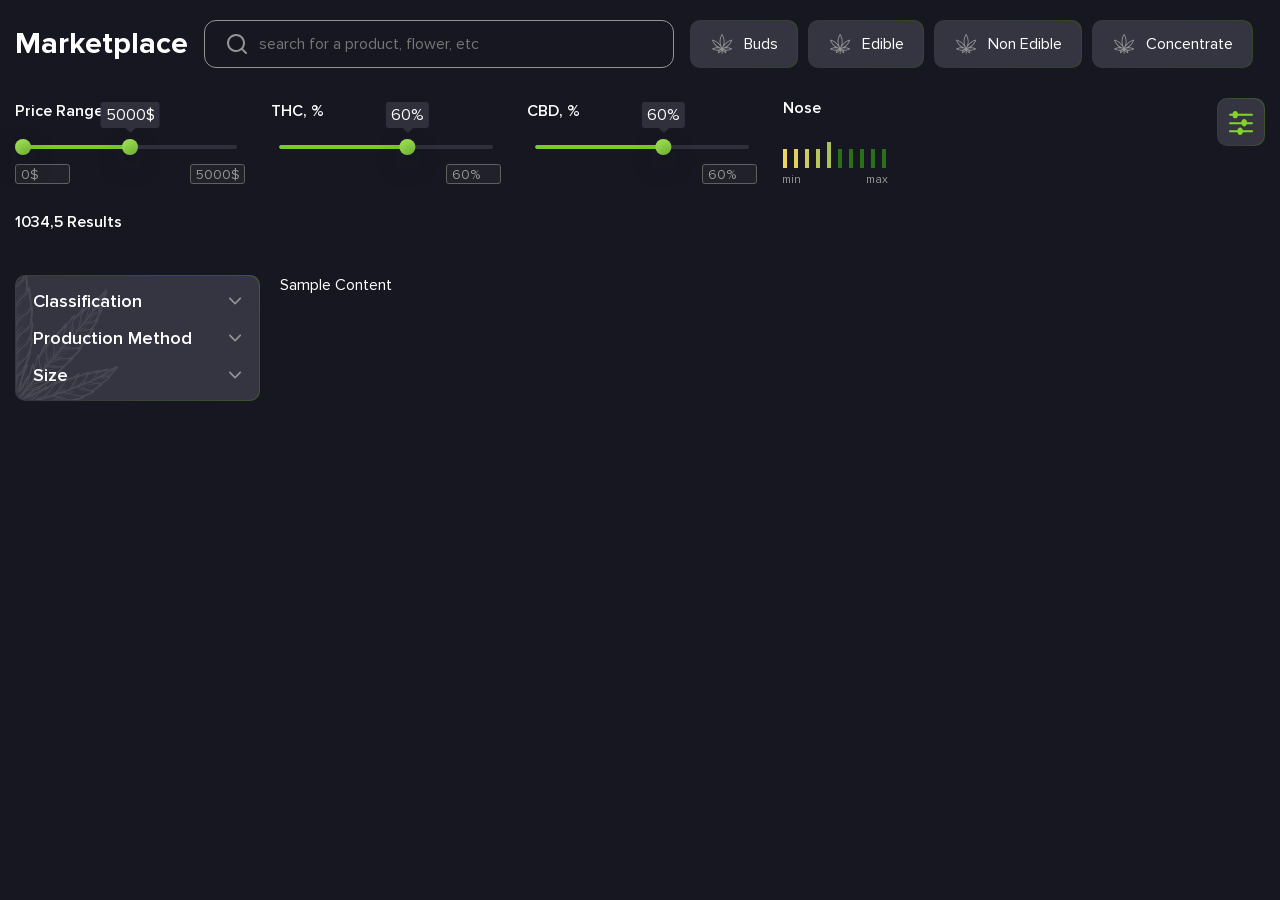
<file: index.html>
<!doctype html>
<html lang="ru-RU">

<head>
	<meta charset="UTF-8">
	<meta http-equiv="X-UA-Compatible" content="IE=edge">
	<meta name="viewport" content="width=device-width, initial-scale=1, maximum-scale=1">

	<meta name="description" content="">
	<meta name="keywords" content="">

	<link rel="stylesheet" href="style.css?v1" media="all">
	<link rel="stylesheet" href="assets/vendor/css/nouislider.min.css?v1" media="all">
	<link rel="stylesheet" href="assets/vendor/css/jquery-ui.css?v1" media="all">
	<link rel="stylesheet" href="assets/vendor/css/jquery-ui.theme.css?v1" media="all">

	<title>MarketPlace</title>
</head>

<body>
	<header>
		<div class="wrapper">
			<div class="header">
				<a href="#" class="header-logo">
					Marketplace
				</a>

				<div class="header-search">
					<form action="">
						<input type="text" placeholder="search for a product, flower, etc" class="header-search__input">
					</form>
				</div>

				<div class="header-filter">
					<label class="header-filter__checkbox">
						<input type="checkbox" name="type">
						<span class="icon icon--grass"></span>
						Buds
					</label>
					<label class="header-filter__checkbox">
						<input type="checkbox" name="type">
						<span class="icon icon--grass"></span>
						Edible
					</label>
					<label class="header-filter__checkbox">
						<input type="checkbox" name="type">
						<span class="icon icon--grass"></span>
						Non Edible
					</label>
					<label class="header-filter__checkbox">
						<input type="checkbox" name="type">
						<span class="icon icon--grass"></span>
						Concentrate
					</label>
				</div>
			</div>
		</div>
	</header>
	<main class="main">

<div class="wrapper">
    <div class="horizontal-filter">
        <div class="horizontal-filter__left">
            <div class="range-block">
                <div class="range-block__title">Price Range</div>
                <div class="range-block-line js-noui" id="js-price-range"></div>
                <div class="range-block__inputs">
                    <div class="range-block__inputs-from">
                        <input type="text" id="js-price-range-from">
                    </div>
                    <div class="range-block__inputs-to">
                        <input type="text" id="js-price-range-to">
                    </div>
                </div>
            </div>

            <div class="range-block">
                <div class="range-block__title">ТНС, %</div>
                <div class="range-block-line js-noui" id="js-thc-range"></div>
                <div class="range-block__inputs">
                    <div class="range-block__inputs-from"></div>
                    <div class="range-block__inputs-to">
                        <input type="text" id="js-thc-range-to">
                    </div>
                </div>
            </div>

            <div class="range-block">
                <div class="range-block__title">CBD, %</div>
                <div class="range-block-line js-noui" id="js-cbd-range"></div>
                <div class="range-block__inputs">
                    <div class="range-block__inputs-from"></div>
                    <div class="range-block__inputs-to">
                        <input type="text" id="js-cbd-range-to">
                    </div>
                </div>
            </div>

            <div class="nose-block">
                <div class="nose-block__title">Nose</div>
                <div class="nose-block__radio-group">
                    <label for="nose-1" data-radio-id="nose-1" class="js-nose-radio"></label>
                    <label for="nose-2" data-radio-id="nose-2" class="js-nose-radio"></label>
                    <label for="nose-3" data-radio-id="nose-3" class="js-nose-radio"></label>
                    <label for="nose-4" data-radio-id="nose-4" class="js-nose-radio"></label>
                    <label for="nose-5" data-radio-id="nose-5" class="js-nose-radio"></label>
                    <label for="nose-6" data-radio-id="nose-6" class="js-nose-radio"></label>
                    <label for="nose-7" data-radio-id="nose-7" class="js-nose-radio"></label>
                    <label for="nose-8" data-radio-id="nose-8" class="js-nose-radio"></label>
                    <label for="nose-9" data-radio-id="nose-9" class="js-nose-radio"></label>
                    <label for="nose-10" data-radio-id="nose-10" class="js-nose-radio"></label>
                    <div class="nose-block__radio-group-input">
                        <input type="radio" name="nose" value="1" id="nose-1" class="js-nose-radio-input">
                        <input type="radio" name="nose" value="2" id="nose-2" class="js-nose-radio-input">
                        <input type="radio" name="nose" value="3" id="nose-3" class="js-nose-radio-input">
                        <input type="radio" name="nose" value="4" id="nose-4" class="js-nose-radio-input">
                        <input type="radio" name="nose" value="5" id="nose-5" class="js-nose-radio-input" checked>
                        <input type="radio" name="nose" value="6" id="nose-6" class="js-nose-radio-input">
                        <input type="radio" name="nose" value="7" id="nose-7" class="js-nose-radio-input">
                        <input type="radio" name="nose" value="8" id="nose-8" class="js-nose-radio-input">
                        <input type="radio" name="nose" value="9" id="nose-9" class="js-nose-radio-input">
                        <input type="radio" name="nose" value="10" id="nose-10" class="js-nose-radio-input">
                    </div>
                </div>
                <div class="nose-block__tooltip">
                    <div class="nose-block__tooltip-min">min</div>
                    <div class="nose-block__tooltip-max">max</div>
                </div>
            </div>
        </div>
        <div class="horizontal-filter__right">
            <button class="js-filter-btn filter-btn"></button>
            <div class="js-filter-dropdown filter-dropdown">
                <div class="filter-dropdown__title">Sort by:</div>
                <div class="filter-dropdown__list">
                    <a href="#" class="filter-dropdown__list-item">
                        <span class="icon icon--date-new"></span>
                        Date (New first)
                    </a>

                    <a href="#" class="filter-dropdown__list-item">
                        <span class="icon icon--date-new"></span>
                        Date (Old first)
                    </a>

                    <a href="#" class="filter-dropdown__list-item">
                        <span class="icon icon--price-high"></span>
                        Price (High first)
                    </a>

                    <a href="#" class="filter-dropdown__list-item">
                        <span class="icon icon--price-low"></span>
                        Price (Low first)
                    </a>

                    <a href="#" class="filter-dropdown__list-item">
                        <span class="icon icon--thc-high"></span>
                        Total THC (High first)
                    </a>

                    <a href="#" class="filter-dropdown__list-item">
                        <span class="icon icon--thc-low"></span>
                        Total THC (Low first)
                    </a>

                    <a href="#" class="filter-dropdown__list-item">
                        <span class="icon icon--cbd-high"></span>
                        CBD (High first)
                    </a>

                    <a href="#" class="filter-dropdown__list-item">
                        <span class="icon icon--cbd-low"></span>
                        Total CBD (Low first)
                    </a>
                </div>
            </div>
        </div>
    </div>

    <div class="results">
        <div class="results__count">
            1034,5 Results
        </div>
        <div class="results__filter js-results-filter"></div>
    </div>

    <div class="content">
        <div class="sidebar-filter">
            <div class="sidebar-filter-block js-sidebar-filter-block">
                <div class="sidebar-filter-block__title js-sidebar-filter-block-btn">
                    Classification
                </div>
                <div class="sidebar-filter-block__list js-sidebar-filter-block-list">
                    <label class="js-sidebar-filter-checkbox">
                        <input type="checkbox" name="classifications" value="100% Indica"> 100% Indica
                    </label>
                    <label class="js-sidebar-filter-checkbox">
                        <input type="checkbox" name="classifications" value="100% Sativa"> 100% Sativa
                    </label>
                    <label class="js-sidebar-filter-checkbox">
                        <input type="checkbox" name="classifications" value=">50% Indica"> >50% Indica
                    </label>
                    <label class="js-sidebar-filter-checkbox">
                        <input type="checkbox" name="classifications" value=">50% Sativa"> >50% Sativa
                    </label>
                </div>
            </div>
            <div class="sidebar-filter-block js-sidebar-filter-block">
                <div class="sidebar-filter-block__title js-sidebar-filter-block-btn">
                    Production Method
                </div>
                <div class="sidebar-filter-block__list js-sidebar-filter-block-list">
                    <label class="js-sidebar-filter-checkbox">
                        <input type="checkbox" name="Production-Method" value="Indoor"> Indoor
                    </label>
                    <label class="js-sidebar-filter-checkbox">
                        <input type="checkbox" name="Production-Method" value="Outdoor"> Outdoor
                    </label>
                    <label class="js-sidebar-filter-checkbox">
                        <input type="checkbox" name="Production-Method" value="Greenhouse"> Greenhouse
                    </label>
                    <label class="js-sidebar-filter-checkbox">
                        <input type="checkbox" name="Production-Method" value="Light Deprivation"> Light Deprivation
                    </label>
                    <label class="js-sidebar-filter-checkbox">
                        <input type="checkbox" name="Production-Method" value="Mixed Light"> Mixed Light
                    </label>
                    <label class="js-sidebar-filter-checkbox">
                        <input type="checkbox" name="Production-Method" value="Other"> Other
                    </label>
                </div>
            </div>
            <div class="sidebar-filter-block js-sidebar-filter-block">
                <div class="sidebar-filter-block__title js-sidebar-filter-block-btn">
                    Size
                </div>
                <div class="sidebar-filter-block__list js-sidebar-filter-block-list">
                    <label class="js-sidebar-filter-checkbox">
                        <input type="checkbox" name="Size" value="Flower"> Flower
                    </label>
                    <label class="js-sidebar-filter-checkbox">
                        <input type="checkbox" name="Size" value="Pre-Roll Flower"> Pre-Roll Flower
                    </label>
                    <label class="js-sidebar-filter-checkbox">
                        <input type="checkbox" name="Size" value="Pre-Roll Infused"> Pre-Roll Infused
                    </label>
                    <label class="js-sidebar-filter-checkbox">
                        <input type="checkbox" name="Size" value="Pre-Roll Leaf"> Pre-Roll Leaf
                    </label>
                    <label class="js-sidebar-filter-checkbox">
                        <input type="checkbox" name="Size" value="Shake"> Shake
                    </label>
                    <label class="js-sidebar-filter-checkbox">
                        <input type="checkbox" name="Size" value="Smalls"> Smalls
                    </label>
                    <label class="js-sidebar-filter-checkbox">
                        <input type="checkbox" name="Size" value="Trim"> Trim
                    </label>
                    <label class="js-sidebar-filter-checkbox">
                        <input type="checkbox" name="Size" value="Shake"> Shake
                    </label>
                    <label class="js-sidebar-filter-checkbox">
                        <input type="checkbox" name="Size" value="Keef"> Keef
                    </label>
                    <label class="js-sidebar-filter-checkbox">
                        <input type="checkbox" name="Size" value="Fresh Frozen"> Fresh Frozen
                    </label>
                </div>
            </div>
        </div>

        <div class="content-block">
            Sample Content
        </div>
    </div>
</div>

</main>
<footer></footer>



<script src="assets/vendor/js/jquery.js?v1"></script>
<script src="assets/vendor/js/jquery-ui.js?v1"></script>
<script src="assets/vendor/js/nouislider.min.js?v1"></script>
<script src="assets/vendor/js/wNumb.min.js?v1"></script>
<script src="assets/js/main.js?v1"></script>

</body>

</html>
</file>
<file: style.css>
@keyframes showFade{0%{opacity:0}to{opacity:1}}@keyframes showOverlay{0%{opacity:0}to{opacity:1}}@keyframes showMobileMenu{0%{right:-100%}to{right:0}}@keyframes hideOverlay{0%{opacity:1}to{opacity:0}}@keyframes hideMobileMenu{0%{right:0}to{right:-100%}}@font-face{font-family:"Proxima Nova";src:url(assets/fonts/ProximaNova/ProximaNova-Regular.eot);src:local("Proxima Nova Regular"),local("ProximaNova-Regular"),url(assets/fonts/ProximaNova/ProximaNova-Regular.eot?#iefix)format("embedded-opentype"),url(assets/fonts/ProximaNova/ProximaNova-Regular.woff2)format("woff2"),url(assets/fonts/ProximaNova/ProximaNova-Regular.woff)format("woff"),url(assets/fonts/ProximaNova/ProximaNova-Regular.ttf)format("truetype");font-weight:400;font-style:normal}@font-face{font-family:"Proxima Nova";src:url(assets/fonts/ProximaNova/ProximaNova-Semibold.eot);src:local("Proxima Nova Semibold"),local("ProximaNova-Semibold"),url(assets/fonts/ProximaNova/ProximaNova-Semibold.eot?#iefix)format("embedded-opentype"),url(assets/fonts/ProximaNova/ProximaNova-Semibold.woff2)format("woff2"),url(assets/fonts/ProximaNova/ProximaNova-Semibold.woff)format("woff"),url(assets/fonts/ProximaNova/ProximaNova-Semibold.ttf)format("truetype");font-weight:600;font-style:normal}@font-face{font-family:"Proxima Nova";src:url(assets/fonts/ProximaNova/ProximaNova-Bold.eot);src:local("Proxima Nova Bold"),local("ProximaNova-Bold"),url(assets/fonts/ProximaNova/ProximaNova-Bold.eot?#iefix)format("embedded-opentype"),url(assets/fonts/ProximaNova/ProximaNova-Bold.woff2)format("woff2"),url(assets/fonts/ProximaNova/ProximaNova-Bold.woff)format("woff"),url(assets/fonts/ProximaNova/ProximaNova-Bold.ttf)format("truetype");font-weight:700;font-style:normal}a,article,aside,b,blockquote,button,code,div,footer,form,h1,h2,h3,h4,h5,h6,header,hr,i,iframe,img,input,label,li,main,nav,ol,p,pre,section,span,strong,sup,textarea,ul{margin:0;padding:0;outline:0;font-weight:inherit;font-style:inherit;font-size:inherit;font-family:inherit;color:inherit;line-height:inherit;vertical-align:baseline;box-sizing:border-box}article,aside,footer,header,img,main,nav,section{display:block}body{display:flex;flex-direction:column;min-height:99.9vh;-moz-osx-font-smoothing:grayscale;text-rendering:optimizeLegibility;-webkit-font-smoothing:antialiased;margin:0;font-family:"Proxima Nova",sans-serif;font-weight:400;opacity:0;animation:showFade .3s ease forwards;color:#fff;background:#171722;padding:20px 0}*{box-sizing:border-box}img{max-width:100%}.wrapper{max-width:1490px;padding:0 15px;margin:0 auto}.horizontal-filter{margin-top:30px;display:flex}.horizontal-filter__left{width:calc(100% - 60px);display:flex;align-items:center}.horizontal-filter__right{width:60px;position:relative;display:flex;justify-content:flex-end}.range-block{width:230px;margin-right:26px}.range-block__title{font-size:16px;font-weight:600;margin-bottom:24px}.range-block__inputs{display:flex;justify-content:space-between;margin-top:15px}.range-block__inputs input{border:1px solid #606060;border-radius:3px;background:#212129;width:55px;height:20px;color:#959595;font-size:14px;font-weight:400;padding:0 5px}.range-block .noUi-horizontal{height:4px;transition:all .3s ease}.range-block .noUi-horizontal .noUi-handle{width:16px;height:16px;box-shadow:inset 3px 5px 12px 0 rgba(255,255,255,.2),0 10px 27px 0 rgba(30,29,46,.3);background:linear-gradient(149.7deg,#85d62d 14.424%,#6bab2b 89.985%);border-radius:100%;border:0;right:-8px;top:-6px;cursor:pointer;transition:all .3s ease}.range-block .noUi-horizontal .noUi-handle:after,.range-block .noUi-horizontal .noUi-handle:before{display:none}.range-block .noUi-horizontal .noUi-tooltip{border-radius:3px;background:#30303d;padding:2px 5px;height:26px;display:inline-flex;align-items:center;justify-content:center;line-height:1;color:#fff;font-size:16px;border:0;bottom:calc(120% + 8px)}.range-block .noUi-horizontal .noUi-tooltip:after{content:"";position:absolute;bottom:-5px;left:calc(50% - 6px);background-image:url("data:image/svg+xml,%3Csvg width='12' height='5' viewBox='0 0 12 5' fill='none' xmlns='http://www.w3.org/2000/svg'%3E%3Cpath d='M6.06838 4.80948L0.817261 0L11.3195 6.84265e-07L6.06838 4.80948Z' fill='%2330303D'/%3E%3C/svg%3E%0A");width:12px;height:5px}.range-block .noUi-target{background:#30303d;box-shadow:none;border:0;margin-left:8px;margin-right:8px}.range-block .noUi-connect{border-radius:3px;box-shadow:0 3px 15px 0 rgba(132,213,44,.31);background:#7acb22}.nose-block__title{font-size:16px;font-weight:600;margin-bottom:24px}.nose-block__radio-group{width:108px;display:flex;position:relative;height:26px}.nose-block__radio-group label{position:absolute;top:0;left:0;bottom:0;cursor:pointer}.nose-block__radio-group label:nth-child(1){width:6px;z-index:10}.nose-block__radio-group label:nth-child(2){width:17px;z-index:9}.nose-block__radio-group label:nth-child(3){width:28px;z-index:8}.nose-block__radio-group label:nth-child(4){width:40px;z-index:7}.nose-block__radio-group label:nth-child(5){width:52px;z-index:6}.nose-block__radio-group label:nth-child(6){width:63px;z-index:5}.nose-block__radio-group label:nth-child(7){width:74px;z-index:4}.nose-block__radio-group label:nth-child(8){width:85px;z-index:3}.nose-block__radio-group label:nth-child(9){width:95px;z-index:2}.nose-block__radio-group label:nth-child(10){width:105px;z-index:1}.nose-block__radio-group-input{display:flex;align-items:flex-end;height:26px}.nose-block__radio-group-input input{width:4px;background:#58aa46;height:19px;-webkit-appearance:none;-moz-appearance:none;appearance:none;transition:all .3s ease}.nose-block__radio-group-input input.is-hover,.nose-block__radio-group-input input:checked{height:26px}.nose-block__radio-group-input input:not(:last-child){margin-right:7px}.nose-block__radio-group-input input:nth-child(1){background:#ecd461}.nose-block__radio-group-input input:nth-child(2){background:#ded15d}.nose-block__radio-group-input input:nth-child(3){background:#cdcb5b}.nose-block__radio-group-input input:nth-child(4){background:#bbc658}.nose-block__radio-group-input input:nth-child(5){background:#aac155}.nose-block__radio-group-input input:nth-child(10),.nose-block__radio-group-input input:nth-child(6),.nose-block__radio-group-input input:nth-child(7),.nose-block__radio-group-input input:nth-child(8),.nose-block__radio-group-input input:nth-child(9){background:#287119}.nose-block__tooltip{display:flex;justify-content:space-between;margin-top:4px}.nose-block__tooltip-min{color:#959595;font-size:12px;font-weight:400;margin-left:-1px}.nose-block__tooltip-max{color:#959595;font-size:12px;font-weight:400;padding-right:3px}.filter-btn{background-image:url("data:image/svg+xml,%3Csvg width='26' height='25' viewBox='0 0 26 25' fill='none' xmlns='http://www.w3.org/2000/svg'%3E%3Cpath fill-rule='evenodd' clip-rule='evenodd' d='M10.0189 3.72596H23.8774C24.4297 3.72596 24.8774 4.17368 24.8774 4.72596C24.8774 5.27824 24.4297 5.72596 23.8774 5.72596H9.9797C9.62188 7.25269 8.53341 8.36307 7.24619 8.36307C5.95896 8.36307 4.87049 7.25269 4.51267 5.72596H2.12242C1.57014 5.72596 1.12242 5.27824 1.12242 4.72596C1.12242 4.17368 1.57014 3.72596 2.12242 3.72596H4.47345C4.78418 2.10517 5.90774 0.904663 7.24619 0.904663C8.58463 0.904663 9.70819 2.10517 10.0189 3.72596ZM2.12242 12.2498C1.57014 12.2498 1.12242 12.6975 1.12242 13.2498C1.12242 13.8021 1.57014 14.2498 2.12242 14.2498H13.6464C14.1051 15.5097 15.0893 16.3808 16.2294 16.3808C17.3696 16.3808 18.3538 15.5097 18.8125 14.2498H23.8774C24.4297 14.2498 24.8774 13.8021 24.8774 13.2498C24.8774 12.6975 24.4297 12.2498 23.8774 12.2498H19.0711C18.9175 10.3792 17.7038 8.92243 16.2294 8.92243C14.755 8.92243 13.5414 10.3792 13.3878 12.2498H2.12242ZM0.939087 21.1755C0.939087 20.6232 1.3868 20.1755 1.93909 20.1755H9.39199C9.72692 18.6015 10.8331 17.4463 12.1461 17.4463C13.4591 17.4463 14.5653 18.6015 14.9002 20.1755H24.061C24.6132 20.1755 25.061 20.6232 25.061 21.1755C25.061 21.7278 24.6132 22.1755 24.061 22.1755H14.9002C14.5652 23.7495 13.4591 24.9047 12.1461 24.9047C10.8332 24.9047 9.72699 23.7495 9.39202 22.1755H1.93909C1.3868 22.1755 0.939087 21.7278 0.939087 21.1755Z' fill='%2384D52C'/%3E%3Cpath fill-rule='evenodd' clip-rule='evenodd' d='M10.0189 3.72596H23.8774C24.4297 3.72596 24.8774 4.17368 24.8774 4.72596C24.8774 5.27824 24.4297 5.72596 23.8774 5.72596H9.9797C9.62188 7.25269 8.53341 8.36307 7.24619 8.36307C5.95896 8.36307 4.87049 7.25269 4.51267 5.72596H2.12242C1.57014 5.72596 1.12242 5.27824 1.12242 4.72596C1.12242 4.17368 1.57014 3.72596 2.12242 3.72596H4.47345C4.78418 2.10517 5.90774 0.904663 7.24619 0.904663C8.58463 0.904663 9.70819 2.10517 10.0189 3.72596ZM2.12242 12.2498C1.57014 12.2498 1.12242 12.6975 1.12242 13.2498C1.12242 13.8021 1.57014 14.2498 2.12242 14.2498H13.6464C14.1051 15.5097 15.0893 16.3808 16.2294 16.3808C17.3696 16.3808 18.3538 15.5097 18.8125 14.2498H23.8774C24.4297 14.2498 24.8774 13.8021 24.8774 13.2498C24.8774 12.6975 24.4297 12.2498 23.8774 12.2498H19.0711C18.9175 10.3792 17.7038 8.92243 16.2294 8.92243C14.755 8.92243 13.5414 10.3792 13.3878 12.2498H2.12242ZM0.939087 21.1755C0.939087 20.6232 1.3868 20.1755 1.93909 20.1755H9.39199C9.72692 18.6015 10.8331 17.4463 12.1461 17.4463C13.4591 17.4463 14.5653 18.6015 14.9002 20.1755H24.061C24.6132 20.1755 25.061 20.6232 25.061 21.1755C25.061 21.7278 24.6132 22.1755 24.061 22.1755H14.9002C14.5652 23.7495 13.4591 24.9047 12.1461 24.9047C10.8332 24.9047 9.72699 23.7495 9.39202 22.1755H1.93909C1.3868 22.1755 0.939087 21.7278 0.939087 21.1755Z' fill='url(%23paint0_linear_843_555)' fill-opacity='0.2'/%3E%3Cdefs%3E%3ClinearGradient id='paint0_linear_843_555' x1='25.061' y1='0.904666' x2='1.0677' y2='2.35614' gradientUnits='userSpaceOnUse'%3E%3Cstop stop-color='%236BAB2B'/%3E%3Cstop offset='1' stop-color='%2384D52C' stop-opacity='0'/%3E%3C/linearGradient%3E%3C/defs%3E%3C/svg%3E%0A");background-repeat:no-repeat;background-position:center;background-color:transparent;border:0;width:48px;height:48px;position:relative;cursor:pointer}.filter-btn:before{content:"";position:absolute;top:0;left:0;right:0;bottom:0;z-index:-2;background:#171722;background:linear-gradient(59deg,#353542 0,rgba(132,213,44,.36) 100%);border-radius:10px;transition:all .3s ease}.filter-btn:after{content:"";top:1px;left:1px;right:1px;bottom:1px;z-index:-1;background:#353542;transition:all .3s ease}.filter-btn.is-opened:after,.filter-btn:hover:after,.filter-dropdown{background:#212129}.filter-btn:after,.filter-dropdown{position:absolute;border-radius:10px}.filter-dropdown{top:62px;right:0;padding:20px;white-space:nowrap;box-shadow:0 10px 25px 0 rgba(15,15,23,.63);display:none}.filter-dropdown__title{color:#fff;font-size:18px;font-weight:400;margin-bottom:10px}.filter-dropdown__list{display:flex;flex-direction:column}.filter-dropdown__list-item{display:flex;align-items:center;text-decoration:none;color:#fff;transition:all .3s ease;line-height:1}.filter-dropdown__list-item:not(:last-child){margin-bottom:10px}.filter-dropdown__list-item .icon{margin-right:10px}.filter-dropdown__list-item:hover{opacity:.7}.filter-dropdown.is-opened{display:block}.results{display:flex;margin-top:20px}.results__count{color:#fff;font-size:16px;font-weight:600;padding-right:30px;padding-top:5px;white-space:nowrap}.results__filter{min-height:38px}.content{display:flex;flex-wrap:wrap;margin-top:30px}.content-block{width:calc(100% - 245px);padding-left:20px}.sidebar-filter{width:245px;padding:15px 18px;position:relative}.sidebar-filter:after,.sidebar-filter:before{content:"";position:absolute;border-radius:10px;transition:all .3s ease}.sidebar-filter:before{top:0;left:0;right:0;bottom:0;z-index:-2;background:#171722;background:linear-gradient(59deg,#353542 0,rgba(132,213,44,.36) 100%)}.sidebar-filter:after{top:1px;left:1px;right:1px;bottom:1px;z-index:-1;background-color:#353542;background-image:url(assets/images/leaf.svg);background-repeat:no-repeat;background-position:left}.sidebar-filter-block:not(:last-child){margin-bottom:15px}.sidebar-filter-block__title{color:#fff;font-size:18px;font-weight:600;position:relative;padding-right:40px;cursor:pointer}.sidebar-filter-block__title:after{content:"";background-image:url("data:image/svg+xml,%3Csvg width='13' height='8' viewBox='0 0 13 8' fill='none' xmlns='http://www.w3.org/2000/svg'%3E%3Cpath d='M6.9375 0.500001C7.04807 0.499877 7.15757 0.522104 7.25971 0.565404C7.36185 0.608704 7.45463 0.672225 7.5327 0.752316L12.7002 6.0395C12.854 6.20184 12.9392 6.41953 12.9375 6.64558C12.9357 6.87163 12.8472 7.08792 12.6909 7.24777C12.5347 7.40761 12.3232 7.4982 12.1023 7.49997C11.8813 7.50175 11.6685 7.41458 11.5098 7.25726L6.9375 2.57896L2.36518 7.25726C2.20649 7.41458 1.99369 7.50175 1.77272 7.49997C1.55175 7.49819 1.34032 7.40761 1.18407 7.24776C1.02782 7.08792 0.939264 6.87163 0.937527 6.64558C0.935789 6.41953 1.021 6.20184 1.17478 6.0395L6.3423 0.752316C6.42038 0.672225 6.51315 0.608704 6.61529 0.565404C6.71744 0.522104 6.82693 0.499877 6.9375 0.500001Z' fill='%23959595'/%3E%3C/svg%3E%0A");width:13px;height:8px;position:absolute;top:7px;right:0;transform:rotate(180deg);transition:all .3s ease}.sidebar-filter-block__title.is-opened:after{transform:rotate(0)}.sidebar-filter-block__list{flex-direction:column;display:none;padding-top:16px;padding-bottom:5px}.sidebar-filter-block__list label{color:#959595;font-size:16px;font-weight:400;cursor:pointer;display:flex;width:100%;align-items:center;line-height:1;margin-bottom:14px;position:relative;z-index:2}.sidebar-filter-block__list label input[type=checkbox]{-webkit-appearance:none;-moz-appearance:none;appearance:none;min-width:15px;width:15px;height:15px;border:1px solid rgba(255,255,255,.5);border-radius:2px;margin-right:6px;transition:all .3s ease;position:relative}.sidebar-filter-block__list label input[type=checkbox]:after{content:"";background-image:url("data:image/svg+xml,%3Csvg width='15' height='15' viewBox='0 0 15 15' fill='none' xmlns='http://www.w3.org/2000/svg'%3E%3Cg clip-path='url(%23clip0_2503_727)'%3E%3Cg filter='url(%23filter0_di_2503_727)'%3E%3Crect width='15' height='15' rx='2' fill='%2384D52C'/%3E%3Crect width='15' height='15' rx='2' fill='url(%23paint0_linear_2503_727)' fill-opacity='0.2'/%3E%3C/g%3E%3Cpath d='M6.15477 10.9503C5.99742 10.9502 5.84164 10.919 5.69642 10.8584C5.55119 10.7978 5.41939 10.7091 5.30859 10.5974L3.04447 8.33326C2.93094 8.22269 2.84051 8.09067 2.77843 7.94486C2.71635 7.79905 2.68385 7.64235 2.68283 7.48388C2.6818 7.32541 2.71227 7.16831 2.77246 7.02171C2.83265 6.87511 2.92137 6.74192 3.03346 6.62989C3.14555 6.51786 3.27878 6.42921 3.42541 6.3691C3.57204 6.30898 3.72916 6.2786 3.88763 6.2797C4.0461 6.28081 4.20278 6.31339 4.34856 6.37555C4.49433 6.43771 4.62631 6.52821 4.73683 6.64179L6.15477 8.06062L9.97359 4.24179C10.198 4.01737 10.5024 3.8913 10.8198 3.8913C11.1371 3.8913 11.4415 4.01737 11.6659 4.24179C11.8904 4.46621 12.0164 4.77059 12.0164 5.08797C12.0164 5.40535 11.8904 5.70973 11.6659 5.93415L6.99741 10.5991C6.77398 10.823 6.47102 10.9492 6.15477 10.9503Z' fill='white'/%3E%3C/g%3E%3Cdefs%3E%3Cfilter id='filter0_di_2503_727' x='-27' y='-17' width='69' height='69' filterUnits='userSpaceOnUse' color-interpolation-filters='sRGB'%3E%3CfeFlood flood-opacity='0' result='BackgroundImageFix'/%3E%3CfeColorMatrix in='SourceAlpha' type='matrix' values='0 0 0 0 0 0 0 0 0 0 0 0 0 0 0 0 0 0 127 0' result='hardAlpha'/%3E%3CfeOffset dy='10'/%3E%3CfeGaussianBlur stdDeviation='13.5'/%3E%3CfeComposite in2='hardAlpha' operator='out'/%3E%3CfeColorMatrix type='matrix' values='0 0 0 0 0.116947 0 0 0 0 0.114219 0 0 0 0 0.179167 0 0 0 0.3 0'/%3E%3CfeBlend mode='normal' in2='BackgroundImageFix' result='effect1_dropShadow_2503_727'/%3E%3CfeBlend mode='normal' in='SourceGraphic' in2='effect1_dropShadow_2503_727' result='shape'/%3E%3CfeColorMatrix in='SourceAlpha' type='matrix' values='0 0 0 0 0 0 0 0 0 0 0 0 0 0 0 0 0 0 127 0' result='hardAlpha'/%3E%3CfeOffset dx='3' dy='5'/%3E%3CfeGaussianBlur stdDeviation='6'/%3E%3CfeComposite in2='hardAlpha' operator='arithmetic' k2='-1' k3='1'/%3E%3CfeColorMatrix type='matrix' values='0 0 0 0 1 0 0 0 0 1 0 0 0 0 1 0 0 0 0.36 0'/%3E%3CfeBlend mode='normal' in2='shape' result='effect2_innerShadow_2503_727'/%3E%3C/filter%3E%3ClinearGradient id='paint0_linear_2503_727' x1='15' y1='1.85678e-06' x2='0.0794279' y2='0.898066' gradientUnits='userSpaceOnUse'%3E%3Cstop stop-color='%236BAB2B'/%3E%3Cstop offset='1' stop-color='%2384D52C' stop-opacity='0'/%3E%3C/linearGradient%3E%3CclipPath id='clip0_2503_727'%3E%3Crect width='15' height='15' fill='white'/%3E%3C/clipPath%3E%3C/defs%3E%3C/svg%3E%0A");position:absolute;top:-1px;left:-1px;right:0;bottom:0;width:15px;height:15px;transition:all .3s ease;opacity:0}.sidebar-filter-block__list label input[type=checkbox]:checked:after{opacity:1}.sidebar-filter-block__list label.is-checked{color:#fff;font-weight:600}.result-sidebar-item{border-radius:20px;box-shadow:inset -5px -5px 16px 0 rgba(138,138,138,.09);background:#297019;height:28px;padding:5px 10px;display:inline-flex;align-items:center;margin-right:10px;margin-bottom:10px}.result-sidebar-item__remove{background-image:url("data:image/svg+xml,%3Csvg width='16' height='16' viewBox='0 0 16 16' fill='none' xmlns='http://www.w3.org/2000/svg'%3E%3Cpath d='M8.075 14.7095C11.8443 14.7095 14.9 11.6538 14.9 7.88448C14.9 4.11514 11.8443 1.05948 8.075 1.05948C4.30566 1.05948 1.25 4.11514 1.25 7.88448C1.25 11.6538 4.30566 14.7095 8.075 14.7095Z' fill='%2358AA46' fill-opacity='0.9'/%3E%3Cpath d='M10.25 5.55948L8 7.80948M8 7.80948L5.75 10.0595M8 7.80948L5.75 5.55948M8 7.80948L10.25 10.0595M14.9 7.88448C14.9 11.6538 11.8443 14.7095 8.075 14.7095C4.30566 14.7095 1.25 11.6538 1.25 7.88448C1.25 4.11514 4.30566 1.05948 8.075 1.05948C11.8443 1.05948 14.9 4.11514 14.9 7.88448Z' stroke='white' stroke-linecap='round'/%3E%3C/svg%3E%0A");background-color:transparent;border:0;cursor:pointer;width:16px;height:16px;display:inline-flex;margin-left:4px;transition:all .3s ease}.result-sidebar-item__remove:hover{transform:scale(1.04)}.icon{display:inline-flex;align-items:center;background-repeat:no-repeat;background-position:center;background-size:contain}.icon--grass{background-image:url("data:image/svg+xml,%3Csvg width='24' height='24' viewBox='0 0 24 24' fill='none' xmlns='http://www.w3.org/2000/svg'%3E%3Cpath d='M21.9178 16.6414C21.8299 16.5881 19.7356 15.33 17.1176 15.33C16.848 15.33 16.5805 15.3407 16.3159 15.3569C16.9303 15.0232 17.5492 14.6367 18.1219 14.1892C20.8871 12.0289 22.0492 8.51921 22.0972 8.37099C22.1415 8.2338 22.1122 8.08312 22.0191 7.97278C21.9255 7.86326 21.7839 7.81237 21.6394 7.82988C21.5198 7.84778 18.6845 8.29364 16.0893 10.6539C15.388 11.2919 14.7531 12.0004 14.1952 12.6964C14.4426 11.7307 14.6176 10.6475 14.6176 9.49313C14.6176 5.50022 12.5538 2.31018 12.4659 2.17662C12.3121 1.9421 11.9231 1.9421 11.7693 2.17662C11.6814 2.31018 9.61761 5.50022 9.61761 9.49313C9.61761 10.6475 9.79261 11.7307 10.04 12.6964C9.4821 12.0004 8.84722 11.2919 8.14586 10.6539C5.55063 8.29364 2.71537 7.84782 2.59576 7.82992C2.45377 7.81241 2.31014 7.8633 2.21611 7.97282C2.12295 8.08316 2.09365 8.2338 2.13799 8.37103C2.186 8.51921 3.3481 12.0289 6.1134 14.1892C6.68606 14.6367 7.305 15.0232 7.91933 15.3569C7.65477 15.3407 7.38723 15.33 7.11766 15.33C4.49966 15.33 2.40537 16.5881 2.31748 16.6414C2.19295 16.7176 2.11729 16.8532 2.11768 16.9989C2.11807 17.1451 2.19498 17.2803 2.3199 17.3552C2.40897 17.4085 4.53177 18.6654 7.11762 18.6654C7.69441 18.6654 8.26285 18.5825 8.80289 18.4566C7.91898 19.4983 7.94859 20.7079 7.95136 20.7679C7.95707 20.8962 8.02137 21.0151 8.12594 21.0896C8.19715 21.1404 8.28179 21.1669 8.36765 21.1669C8.40754 21.1669 8.44742 21.1612 8.48648 21.1498C8.54914 21.1311 10.04 20.6763 11.1826 19.3551C11.3874 19.1182 11.5526 18.8835 11.701 18.6531V21.5838C11.701 21.8143 11.8874 22.0007 12.1177 22.0007C12.348 22.0007 12.5344 21.8143 12.5344 21.5838V18.6531C12.6828 18.8836 12.8479 19.1183 13.0528 19.3551C14.1953 20.6763 15.6862 21.1311 15.7489 21.1498C15.7879 21.1612 15.8278 21.1669 15.8677 21.1669C15.9536 21.1669 16.0382 21.1404 16.1094 21.0896C16.214 21.0151 16.2783 20.8962 16.284 20.7679C16.2867 20.7079 16.3167 19.4951 15.4294 18.4527C15.9723 18.5808 16.5425 18.6654 17.1177 18.6654C19.7357 18.6654 21.83 17.4073 21.9179 17.354C22.042 17.2782 22.1177 17.1431 22.1177 16.9977C22.1177 16.8524 22.0419 16.7172 21.9178 16.6414ZM16.65 11.2711C18.2866 9.78217 20.0566 9.10914 21.0254 8.83026C20.5506 9.93851 19.454 12.0907 17.6091 13.532C16.0812 14.7258 14.1464 15.4925 12.9994 15.878C13.6801 14.7502 14.9936 12.778 16.65 11.2711ZM6.6261 13.532C4.78528 12.094 3.68666 9.94016 3.21056 8.83069C4.17939 9.10957 5.94899 9.7826 7.58516 11.2712C9.2396 12.776 10.5539 14.7495 11.2355 15.8777C10.0884 15.4921 8.15398 14.7254 6.6261 13.532ZM7.11762 17.8315C5.61208 17.8315 4.249 17.3466 3.45959 16.9953C4.24122 16.6451 5.59216 16.1638 7.11762 16.1638C8.62843 16.1638 10.1328 16.4745 11.0601 16.7119C10.1588 17.1822 8.63863 17.8315 7.11762 17.8315ZM10.5527 18.8095C10.0001 19.4479 9.34093 19.8555 8.86933 20.09C8.98367 19.6429 9.25019 19.0453 9.86745 18.5819C10.4933 18.1125 11.0003 17.7623 11.386 17.5095C11.2123 17.8938 10.9486 18.3515 10.5527 18.8095ZM12.1908 15.6023C12.1663 15.6438 12.1402 15.6873 12.1176 15.7262C12.095 15.6874 12.0689 15.6438 12.0444 15.6023C11.4542 14.4651 10.4509 12.1482 10.4509 9.49313C10.4509 6.73144 11.541 4.32192 12.1176 3.24012C12.6942 4.32192 13.7843 6.73144 13.7843 9.49313C13.7843 12.1482 12.781 14.4651 12.1908 15.6023ZM13.6826 18.8095C13.2895 18.3551 13.0262 17.8971 12.8521 17.5115C13.2378 17.764 13.7436 18.1137 14.3678 18.5819C14.9883 19.0477 15.2544 19.6454 15.3679 20.0928C14.8975 19.8596 14.2392 19.4528 13.6826 18.8095ZM17.1176 17.8315C15.6165 17.8315 14.089 17.1809 13.1804 16.7098C14.1073 16.4733 15.6072 16.1638 17.1176 16.1638C18.6406 16.1638 19.9968 16.6475 20.7797 16.9981C19.9984 17.3487 18.6455 17.8315 17.1176 17.8315Z' fill='%23959595'/%3E%3C/svg%3E%0A");min-width:24px;width:24px;height:24px}.icon--date-new,.icon--price-high,.icon--price-low{background-image:url("data:image/svg+xml,%3Csvg width='24' height='24' viewBox='0 0 24 24' fill='none' xmlns='http://www.w3.org/2000/svg'%3E%3Cpath d='M5.25 0.5C5.3163 0.5 5.37989 0.526339 5.42678 0.573223C5.47366 0.620108 5.5 0.683696 5.5 0.75V1.5V2H6H18H18.5V1.5V0.75C18.5 0.683696 18.5263 0.620107 18.5732 0.573223C18.6201 0.52634 18.6837 0.5 18.75 0.5C18.8163 0.5 18.8799 0.52634 18.9268 0.573223C18.9737 0.620107 19 0.683696 19 0.75V1.5V2H19.5H21C21.663 2 22.2989 2.26339 22.7678 2.73223C23.2366 3.20107 23.5 3.83696 23.5 4.5V21C23.5 21.663 23.2366 22.2989 22.7678 22.7678C22.2989 23.2366 21.663 23.5 21 23.5H3C2.33696 23.5 1.70107 23.2366 1.23223 22.7678C0.763392 22.2989 0.5 21.663 0.5 21V4.5C0.5 3.83696 0.763392 3.20107 1.23223 2.73223C1.70107 2.26339 2.33696 2 3 2H4.5H5V1.5V0.75C5 0.683696 5.02634 0.620108 5.07322 0.573224C5.12011 0.526339 5.1837 0.5 5.25 0.5ZM3 2.5C2.46957 2.5 1.96086 2.71071 1.58579 3.08579C1.21071 3.46086 1 3.96957 1 4.5V21C1 21.5304 1.21071 22.0391 1.58579 22.4142C1.96086 22.7893 2.46957 23 3 23H21C21.5304 23 22.0391 22.7893 22.4142 22.4142C22.7893 22.0391 23 21.5304 23 21V4.5C23 3.96957 22.7893 3.46086 22.4142 3.08579C22.0391 2.71071 21.5304 2.5 21 2.5H3Z' stroke='%2384D52C'/%3E%3Cpath d='M5.25 0.5C5.3163 0.5 5.37989 0.526339 5.42678 0.573223C5.47366 0.620108 5.5 0.683696 5.5 0.75V1.5V2H6H18H18.5V1.5V0.75C18.5 0.683696 18.5263 0.620107 18.5732 0.573223C18.6201 0.52634 18.6837 0.5 18.75 0.5C18.8163 0.5 18.8799 0.52634 18.9268 0.573223C18.9737 0.620107 19 0.683696 19 0.75V1.5V2H19.5H21C21.663 2 22.2989 2.26339 22.7678 2.73223C23.2366 3.20107 23.5 3.83696 23.5 4.5V21C23.5 21.663 23.2366 22.2989 22.7678 22.7678C22.2989 23.2366 21.663 23.5 21 23.5H3C2.33696 23.5 1.70107 23.2366 1.23223 22.7678C0.763392 22.2989 0.5 21.663 0.5 21V4.5C0.5 3.83696 0.763392 3.20107 1.23223 2.73223C1.70107 2.26339 2.33696 2 3 2H4.5H5V1.5V0.75C5 0.683696 5.02634 0.620108 5.07322 0.573224C5.12011 0.526339 5.1837 0.5 5.25 0.5ZM3 2.5C2.46957 2.5 1.96086 2.71071 1.58579 3.08579C1.21071 3.46086 1 3.96957 1 4.5V21C1 21.5304 1.21071 22.0391 1.58579 22.4142C1.96086 22.7893 2.46957 23 3 23H21C21.5304 23 22.0391 22.7893 22.4142 22.4142C22.7893 22.0391 23 21.5304 23 21V4.5C23 3.96957 22.7893 3.46086 22.4142 3.08579C22.0391 2.71071 21.5304 2.5 21 2.5H3Z' stroke='url(%23paint0_linear_843_687)' stroke-opacity='0.2'/%3E%3Cpath d='M3.75 6C3.75 5.80109 3.82902 5.61032 3.96967 5.46967C4.11032 5.32902 4.30109 5.25 4.5 5.25H19.5C19.6989 5.25 19.8897 5.32902 20.0303 5.46967C20.171 5.61032 20.25 5.80109 20.25 6V7.5C20.25 7.69891 20.171 7.88968 20.0303 8.03033C19.8897 8.17098 19.6989 8.25 19.5 8.25H4.5C4.30109 8.25 4.11032 8.17098 3.96967 8.03033C3.82902 7.88968 3.75 7.69891 3.75 7.5V6ZM16.5 11.25C16.5 11.0511 16.579 10.8603 16.7197 10.7197C16.8603 10.579 17.0511 10.5 17.25 10.5H18.75C18.9489 10.5 19.1397 10.579 19.2803 10.7197C19.421 10.8603 19.5 11.0511 19.5 11.25V12.75C19.5 12.9489 19.421 13.1397 19.2803 13.2803C19.1397 13.421 18.9489 13.5 18.75 13.5H17.25C17.0511 13.5 16.8603 13.421 16.7197 13.2803C16.579 13.1397 16.5 12.9489 16.5 12.75V11.25ZM12 11.25C12 11.0511 12.079 10.8603 12.2197 10.7197C12.3603 10.579 12.5511 10.5 12.75 10.5H14.25C14.4489 10.5 14.6397 10.579 14.7803 10.7197C14.921 10.8603 15 11.0511 15 11.25V12.75C15 12.9489 14.921 13.1397 14.7803 13.2803C14.6397 13.421 14.4489 13.5 14.25 13.5H12.75C12.5511 13.5 12.3603 13.421 12.2197 13.2803C12.079 13.1397 12 12.9489 12 12.75V11.25ZM4.5 15.75C4.5 15.5511 4.57902 15.3603 4.71967 15.2197C4.86032 15.079 5.05109 15 5.25 15H6.75C6.94891 15 7.13968 15.079 7.28033 15.2197C7.42098 15.3603 7.5 15.5511 7.5 15.75V17.25C7.5 17.4489 7.42098 17.6397 7.28033 17.7803C7.13968 17.921 6.94891 18 6.75 18H5.25C5.05109 18 4.86032 17.921 4.71967 17.7803C4.57902 17.6397 4.5 17.4489 4.5 17.25V15.75ZM9 15.75C9 15.5511 9.07902 15.3603 9.21967 15.2197C9.36032 15.079 9.55109 15 9.75 15H11.25C11.4489 15 11.6397 15.079 11.7803 15.2197C11.921 15.3603 12 15.5511 12 15.75V17.25C12 17.4489 11.921 17.6397 11.7803 17.7803C11.6397 17.921 11.4489 18 11.25 18H9.75C9.55109 18 9.36032 17.921 9.21967 17.7803C9.07902 17.6397 9 17.4489 9 17.25V15.75Z' fill='%2384D52C'/%3E%3Cpath d='M3.75 6C3.75 5.80109 3.82902 5.61032 3.96967 5.46967C4.11032 5.32902 4.30109 5.25 4.5 5.25H19.5C19.6989 5.25 19.8897 5.32902 20.0303 5.46967C20.171 5.61032 20.25 5.80109 20.25 6V7.5C20.25 7.69891 20.171 7.88968 20.0303 8.03033C19.8897 8.17098 19.6989 8.25 19.5 8.25H4.5C4.30109 8.25 4.11032 8.17098 3.96967 8.03033C3.82902 7.88968 3.75 7.69891 3.75 7.5V6ZM16.5 11.25C16.5 11.0511 16.579 10.8603 16.7197 10.7197C16.8603 10.579 17.0511 10.5 17.25 10.5H18.75C18.9489 10.5 19.1397 10.579 19.2803 10.7197C19.421 10.8603 19.5 11.0511 19.5 11.25V12.75C19.5 12.9489 19.421 13.1397 19.2803 13.2803C19.1397 13.421 18.9489 13.5 18.75 13.5H17.25C17.0511 13.5 16.8603 13.421 16.7197 13.2803C16.579 13.1397 16.5 12.9489 16.5 12.75V11.25ZM12 11.25C12 11.0511 12.079 10.8603 12.2197 10.7197C12.3603 10.579 12.5511 10.5 12.75 10.5H14.25C14.4489 10.5 14.6397 10.579 14.7803 10.7197C14.921 10.8603 15 11.0511 15 11.25V12.75C15 12.9489 14.921 13.1397 14.7803 13.2803C14.6397 13.421 14.4489 13.5 14.25 13.5H12.75C12.5511 13.5 12.3603 13.421 12.2197 13.2803C12.079 13.1397 12 12.9489 12 12.75V11.25ZM4.5 15.75C4.5 15.5511 4.57902 15.3603 4.71967 15.2197C4.86032 15.079 5.05109 15 5.25 15H6.75C6.94891 15 7.13968 15.079 7.28033 15.2197C7.42098 15.3603 7.5 15.5511 7.5 15.75V17.25C7.5 17.4489 7.42098 17.6397 7.28033 17.7803C7.13968 17.921 6.94891 18 6.75 18H5.25C5.05109 18 4.86032 17.921 4.71967 17.7803C4.57902 17.6397 4.5 17.4489 4.5 17.25V15.75ZM9 15.75C9 15.5511 9.07902 15.3603 9.21967 15.2197C9.36032 15.079 9.55109 15 9.75 15H11.25C11.4489 15 11.6397 15.079 11.7803 15.2197C11.921 15.3603 12 15.5511 12 15.75V17.25C12 17.4489 11.921 17.6397 11.7803 17.7803C11.6397 17.921 11.4489 18 11.25 18H9.75C9.55109 18 9.36032 17.921 9.21967 17.7803C9.07902 17.6397 9 17.4489 9 17.25V15.75Z' fill='url(%23paint1_linear_843_687)' fill-opacity='0.2'/%3E%3Cdefs%3E%3ClinearGradient id='paint0_linear_843_687' x1='24' y1='2.97084e-06' x2='0.127085' y2='1.43691' gradientUnits='userSpaceOnUse'%3E%3Cstop stop-color='%236BAB2B'/%3E%3Cstop offset='1' stop-color='%2384D52C' stop-opacity='0'/%3E%3C/linearGradient%3E%3ClinearGradient id='paint1_linear_843_687' x1='20.25' y1='5.25' x2='3.87725' y2='6.52532' gradientUnits='userSpaceOnUse'%3E%3Cstop stop-color='%236BAB2B'/%3E%3Cstop offset='1' stop-color='%2384D52C' stop-opacity='0'/%3E%3C/linearGradient%3E%3C/defs%3E%3C/svg%3E%0A");min-width:24px;width:24px;height:24px}.icon--price-high,.icon--price-low{background-image:url("data:image/svg+xml,%3Csvg width='24' height='24' viewBox='0 0 24 24' fill='none' xmlns='http://www.w3.org/2000/svg'%3E%3Cpath d='M11 20V7.825L5.4 13.425L4 12L12 4L20 12L18.6 13.425L13 7.825V20H11Z' fill='%2384D52C'/%3E%3Cpath d='M11 20V7.825L5.4 13.425L4 12L12 4L20 12L18.6 13.425L13 7.825V20H11Z' fill='url(%23paint0_linear_1_714)' fill-opacity='0.2'/%3E%3Cdefs%3E%3ClinearGradient id='paint0_linear_1_714' x1='20' y1='4' x2='4.08472' y2='4.95794' gradientUnits='userSpaceOnUse'%3E%3Cstop stop-color='%236BAB2B'/%3E%3Cstop offset='1' stop-color='%2384D52C' stop-opacity='0'/%3E%3C/linearGradient%3E%3C/defs%3E%3C/svg%3E%0A")}.icon--price-low{background-image:url("data:image/svg+xml,%3Csvg width='24' height='24' viewBox='0 0 24 24' fill='none' xmlns='http://www.w3.org/2000/svg'%3E%3Cpath d='M13 4L13 16.175L18.6 10.575L20 12L12 20L4 12L5.4 10.575L11 16.175L11 4L13 4Z' fill='%2384D52C'/%3E%3Cpath d='M13 4L13 16.175L18.6 10.575L20 12L12 20L4 12L5.4 10.575L11 16.175L11 4L13 4Z' fill='url(%23paint0_linear_1_717)' fill-opacity='0.2'/%3E%3Cdefs%3E%3ClinearGradient id='paint0_linear_1_717' x1='4' y1='20' x2='19.9153' y2='19.0421' gradientUnits='userSpaceOnUse'%3E%3Cstop stop-color='%236BAB2B'/%3E%3Cstop offset='1' stop-color='%2384D52C' stop-opacity='0'/%3E%3C/linearGradient%3E%3C/defs%3E%3C/svg%3E%0A")}.icon--cbd-high,.icon--cbd-low,.icon--thc-high,.icon--thc-low{background-image:url("data:image/svg+xml,%3Csvg width='26' height='17' viewBox='0 0 26 17' fill='none' xmlns='http://www.w3.org/2000/svg'%3E%3Cg clip-path='url(%23clip0_2501_706)'%3E%3Cpath d='M4.26689 8.19659H2.00465V2.26071H0V0.132983H6.26034V2.26071H4.26689V8.19659Z' fill='%2384D52C'/%3E%3Cpath d='M4.26689 8.19659H2.00465V2.26071H0V0.132983H6.26034V2.26071H4.26689V8.19659Z' fill='url(%23paint0_linear_2501_706)' fill-opacity='0.2'/%3E%3Cpath d='M14.2647 8.19659H12.0025V5.1138H9.32585V8.19659H7.06362V0.132983H9.32585V2.98607H12.0025V0.132983H14.2647V8.19659Z' fill='%2384D52C'/%3E%3Cpath d='M14.2647 8.19659H12.0025V5.1138H9.32585V8.19659H7.06362V0.132983H9.32585V2.98607H12.0025V0.132983H14.2647V8.19659Z' fill='url(%23paint1_linear_2501_706)' fill-opacity='0.2'/%3E%3Cpath d='M19.1809 8.34166C18.0012 8.34166 17.0194 7.9548 16.2355 7.18108C15.459 6.3993 15.0708 5.39588 15.0708 4.17083C15.0708 2.93771 15.459 1.9343 16.2355 1.16058C17.012 0.38686 17.9938 0 19.1809 0C20.0768 0 20.7973 0.225668 21.3423 0.677004C21.8948 1.12834 22.3054 1.68445 22.5742 2.34534L20.6256 3.32457C20.5285 3.00219 20.3456 2.72817 20.0768 2.5025C19.808 2.26877 19.5094 2.15191 19.1809 2.15191C18.6433 2.15191 18.2065 2.34534 17.8706 2.7322C17.5346 3.11905 17.3666 3.5986 17.3666 4.17083C17.3666 4.74306 17.5346 5.2226 17.8706 5.60946C18.2065 5.99632 18.6433 6.18975 19.1809 6.18975C19.5094 6.18975 19.808 6.07692 20.0768 5.85125C20.3456 5.61752 20.5285 5.33947 20.6256 5.01708L22.5742 5.98423C22.4548 6.28244 22.3054 6.56049 22.1263 6.8184C21.9471 7.06824 21.7231 7.31406 21.4543 7.55585C21.1855 7.79764 20.8533 7.99107 20.4576 8.13614C20.0693 8.27315 19.6438 8.34166 19.1809 8.34166Z' fill='%2384D52C'/%3E%3Cpath d='M19.1809 8.34166C18.0012 8.34166 17.0194 7.9548 16.2355 7.18108C15.459 6.3993 15.0708 5.39588 15.0708 4.17083C15.0708 2.93771 15.459 1.9343 16.2355 1.16058C17.012 0.38686 17.9938 0 19.1809 0C20.0768 0 20.7973 0.225668 21.3423 0.677004C21.8948 1.12834 22.3054 1.68445 22.5742 2.34534L20.6256 3.32457C20.5285 3.00219 20.3456 2.72817 20.0768 2.5025C19.808 2.26877 19.5094 2.15191 19.1809 2.15191C18.6433 2.15191 18.2065 2.34534 17.8706 2.7322C17.5346 3.11905 17.3666 3.5986 17.3666 4.17083C17.3666 4.74306 17.5346 5.2226 17.8706 5.60946C18.2065 5.99632 18.6433 6.18975 19.1809 6.18975C19.5094 6.18975 19.808 6.07692 20.0768 5.85125C20.3456 5.61752 20.5285 5.33947 20.6256 5.01708L22.5742 5.98423C22.4548 6.28244 22.3054 6.56049 22.1263 6.8184C21.9471 7.06824 21.7231 7.31406 21.4543 7.55585C21.1855 7.79764 20.8533 7.99107 20.4576 8.13614C20.0693 8.27315 19.6438 8.34166 19.1809 8.34166Z' fill='url(%23paint2_linear_2501_706)' fill-opacity='0.2'/%3E%3Cg filter='url(%23filter0_di_2501_706)'%3E%3Cpath d='M16.9961 13.866L19.7513 11.3464L21.1971 12.1439L24.5551 8.01584M22.3725 7.92628L24.8764 8.02903M24.7877 10.112L24.3998 7.58908' stroke='%237ACB22' stroke-width='1.06906' shape-rendering='crispEdges'/%3E%3C/g%3E%3C/g%3E%3Cdefs%3E%3Cfilter id='filter0_di_2501_706' x='-8.36462' y='-7.6078' width='58.6806' height='56.8683' filterUnits='userSpaceOnUse' color-interpolation-filters='sRGB'%3E%3CfeFlood flood-opacity='0' result='BackgroundImageFix'/%3E%3CfeColorMatrix in='SourceAlpha' type='matrix' values='0 0 0 0 0 0 0 0 0 0 0 0 0 0 0 0 0 0 127 0' result='hardAlpha'/%3E%3CfeOffset dy='10'/%3E%3CfeGaussianBlur stdDeviation='12.5'/%3E%3CfeComposite in2='hardAlpha' operator='out'/%3E%3CfeColorMatrix type='matrix' values='0 0 0 0 0.0588235 0 0 0 0 0.0588235 0 0 0 0 0.0901961 0 0 0 0.35 0'/%3E%3CfeBlend mode='normal' in2='BackgroundImageFix' result='effect1_dropShadow_2501_706'/%3E%3CfeBlend mode='normal' in='SourceGraphic' in2='effect1_dropShadow_2501_706' result='shape'/%3E%3CfeColorMatrix in='SourceAlpha' type='matrix' values='0 0 0 0 0 0 0 0 0 0 0 0 0 0 0 0 0 0 127 0' result='hardAlpha'/%3E%3CfeOffset dx='5' dy='10'/%3E%3CfeGaussianBlur stdDeviation='7.5'/%3E%3CfeComposite in2='hardAlpha' operator='arithmetic' k2='-1' k3='1'/%3E%3CfeColorMatrix type='matrix' values='0 0 0 0 1 0 0 0 0 1 0 0 0 0 1 0 0 0 0.5 0'/%3E%3CfeBlend mode='normal' in2='shape' result='effect2_innerShadow_2501_706'/%3E%3C/filter%3E%3ClinearGradient id='paint0_linear_2501_706' x1='22.5742' y1='1.03257e-06' x2='0.620651' y2='3.57592' gradientUnits='userSpaceOnUse'%3E%3Cstop stop-color='%236BAB2B'/%3E%3Cstop offset='1' stop-color='%2384D52C' stop-opacity='0'/%3E%3C/linearGradient%3E%3ClinearGradient id='paint1_linear_2501_706' x1='22.5742' y1='1.03257e-06' x2='0.620651' y2='3.57592' gradientUnits='userSpaceOnUse'%3E%3Cstop stop-color='%236BAB2B'/%3E%3Cstop offset='1' stop-color='%2384D52C' stop-opacity='0'/%3E%3C/linearGradient%3E%3ClinearGradient id='paint2_linear_2501_706' x1='22.5742' y1='1.03257e-06' x2='0.620651' y2='3.57592' gradientUnits='userSpaceOnUse'%3E%3Cstop stop-color='%236BAB2B'/%3E%3Cstop offset='1' stop-color='%2384D52C' stop-opacity='0'/%3E%3C/linearGradient%3E%3CclipPath id='clip0_2501_706'%3E%3Crect width='25.7642' height='16.2855' fill='white'/%3E%3C/clipPath%3E%3C/defs%3E%3C/svg%3E%0A");background-position:100% 7px;min-width:24px;width:24px;height:24px}.icon--cbd-high,.icon--cbd-low,.icon--thc-low{background-image:url("data:image/svg+xml,%3Csvg width='28' height='16' viewBox='0 0 28 16' fill='none' xmlns='http://www.w3.org/2000/svg'%3E%3Cg clip-path='url(%23clip0_2501_711)'%3E%3Cpath d='M4.26689 8.19659H2.00465V2.26071H0V0.132983H6.26034V2.26071H4.26689V8.19659Z' fill='%2384D52C'/%3E%3Cpath d='M4.26689 8.19659H2.00465V2.26071H0V0.132983H6.26034V2.26071H4.26689V8.19659Z' fill='url(%23paint0_linear_2501_711)' fill-opacity='0.2'/%3E%3Cpath d='M14.2647 8.19659H12.0025V5.1138H9.32585V8.19659H7.06362V0.132983H9.32585V2.98607H12.0025V0.132983H14.2647V8.19659Z' fill='%2384D52C'/%3E%3Cpath d='M14.2647 8.19659H12.0025V5.1138H9.32585V8.19659H7.06362V0.132983H9.32585V2.98607H12.0025V0.132983H14.2647V8.19659Z' fill='url(%23paint1_linear_2501_711)' fill-opacity='0.2'/%3E%3Cpath d='M19.1809 8.34166C18.0012 8.34166 17.0194 7.9548 16.2355 7.18108C15.459 6.3993 15.0708 5.39588 15.0708 4.17083C15.0708 2.93771 15.459 1.9343 16.2355 1.16058C17.012 0.38686 17.9938 0 19.1809 0C20.0768 0 20.7973 0.225668 21.3423 0.677004C21.8948 1.12834 22.3054 1.68445 22.5742 2.34534L20.6256 3.32457C20.5285 3.00219 20.3456 2.72817 20.0768 2.5025C19.808 2.26877 19.5094 2.15191 19.1809 2.15191C18.6433 2.15191 18.2065 2.34534 17.8706 2.7322C17.5346 3.11905 17.3666 3.5986 17.3666 4.17083C17.3666 4.74306 17.5346 5.2226 17.8706 5.60946C18.2065 5.99632 18.6433 6.18975 19.1809 6.18975C19.5094 6.18975 19.808 6.07692 20.0768 5.85125C20.3456 5.61752 20.5285 5.33947 20.6256 5.01708L22.5742 5.98423C22.4548 6.28244 22.3054 6.56049 22.1263 6.8184C21.9471 7.06824 21.7231 7.31406 21.4543 7.55585C21.1855 7.79764 20.8533 7.99107 20.4576 8.13614C20.0693 8.27315 19.6438 8.34166 19.1809 8.34166Z' fill='%2384D52C'/%3E%3Cpath d='M19.1809 8.34166C18.0012 8.34166 17.0194 7.9548 16.2355 7.18108C15.459 6.3993 15.0708 5.39588 15.0708 4.17083C15.0708 2.93771 15.459 1.9343 16.2355 1.16058C17.012 0.38686 17.9938 0 19.1809 0C20.0768 0 20.7973 0.225668 21.3423 0.677004C21.8948 1.12834 22.3054 1.68445 22.5742 2.34534L20.6256 3.32457C20.5285 3.00219 20.3456 2.72817 20.0768 2.5025C19.808 2.26877 19.5094 2.15191 19.1809 2.15191C18.6433 2.15191 18.2065 2.34534 17.8706 2.7322C17.5346 3.11905 17.3666 3.5986 17.3666 4.17083C17.3666 4.74306 17.5346 5.2226 17.8706 5.60946C18.2065 5.99632 18.6433 6.18975 19.1809 6.18975C19.5094 6.18975 19.808 6.07692 20.0768 5.85125C20.3456 5.61752 20.5285 5.33947 20.6256 5.01708L22.5742 5.98423C22.4548 6.28244 22.3054 6.56049 22.1263 6.8184C21.9471 7.06824 21.7231 7.31406 21.4543 7.55585C21.1855 7.79764 20.8533 7.99107 20.4576 8.13614C20.0693 8.27315 19.6438 8.34166 19.1809 8.34166Z' fill='url(%23paint2_linear_2501_711)' fill-opacity='0.2'/%3E%3Cg filter='url(%23filter0_d_2501_711)'%3E%3Cpath d='M19.8164 7.03601L22.2204 9.60625L21.4154 10.917L25.3761 14.0685M25.505 12.0698L25.3571 14.3627M23.3279 14.2441L25.7951 13.9339' stroke='%23FF6D59' stroke-width='1.06906' shape-rendering='crispEdges'/%3E%3C/g%3E%3C/g%3E%3Cdefs%3E%3Cfilter id='filter0_d_2501_711' x='10.4042' y='-0.317413' width='24.6465' height='26.0791' filterUnits='userSpaceOnUse' color-interpolation-filters='sRGB'%3E%3CfeFlood flood-opacity='0' result='BackgroundImageFix'/%3E%3CfeColorMatrix in='SourceAlpha' type='matrix' values='0 0 0 0 0 0 0 0 0 0 0 0 0 0 0 0 0 0 127 0' result='hardAlpha'/%3E%3CfeOffset dy='2'/%3E%3CfeGaussianBlur stdDeviation='4.5'/%3E%3CfeComposite in2='hardAlpha' operator='out'/%3E%3CfeColorMatrix type='matrix' values='0 0 0 0 0.829167 0 0 0 0 0.148559 0 0 0 0 0.148559 0 0 0 1 0'/%3E%3CfeBlend mode='normal' in2='BackgroundImageFix' result='effect1_dropShadow_2501_711'/%3E%3CfeBlend mode='normal' in='SourceGraphic' in2='effect1_dropShadow_2501_711' result='shape'/%3E%3C/filter%3E%3ClinearGradient id='paint0_linear_2501_711' x1='22.5742' y1='1.03257e-06' x2='0.620651' y2='3.57592' gradientUnits='userSpaceOnUse'%3E%3Cstop stop-color='%236BAB2B'/%3E%3Cstop offset='1' stop-color='%2384D52C' stop-opacity='0'/%3E%3C/linearGradient%3E%3ClinearGradient id='paint1_linear_2501_711' x1='22.5742' y1='1.03257e-06' x2='0.620651' y2='3.57592' gradientUnits='userSpaceOnUse'%3E%3Cstop stop-color='%236BAB2B'/%3E%3Cstop offset='1' stop-color='%2384D52C' stop-opacity='0'/%3E%3C/linearGradient%3E%3ClinearGradient id='paint2_linear_2501_711' x1='22.5742' y1='1.03257e-06' x2='0.620651' y2='3.57592' gradientUnits='userSpaceOnUse'%3E%3Cstop stop-color='%236BAB2B'/%3E%3Cstop offset='1' stop-color='%2384D52C' stop-opacity='0'/%3E%3C/linearGradient%3E%3CclipPath id='clip0_2501_711'%3E%3Crect width='27.4778' height='15.1708' fill='white'/%3E%3C/clipPath%3E%3C/defs%3E%3C/svg%3E%0A")}.icon--cbd-high,.icon--cbd-low{background-image:url("data:image/svg+xml,%3Csvg width='26' height='16' viewBox='0 0 26 16' fill='none' xmlns='http://www.w3.org/2000/svg'%3E%3Cg clip-path='url(%23clip0_2501_717)'%3E%3Cpath d='M3.8548 7.24745C2.74843 7.24745 1.82762 6.91133 1.09237 6.23911C0.364123 5.55988 0 4.68808 0 3.62372C0 2.55236 0.364123 1.68057 1.09237 1.00834C1.82061 0.336113 2.74142 0 3.8548 0C4.69508 0 5.37081 0.196066 5.88198 0.588198C6.40016 0.980331 6.78529 1.46349 7.03737 2.03769L5.20976 2.88847C5.11873 2.60838 4.94717 2.3703 4.69508 2.17423C4.443 1.97117 4.1629 1.86963 3.8548 1.86963C3.35063 1.86963 2.94099 2.03769 2.62589 2.3738C2.31078 2.70991 2.15323 3.12656 2.15323 3.62372C2.15323 4.12089 2.31078 4.53753 2.62589 4.87364C2.94099 5.20976 3.35063 5.37781 3.8548 5.37781C4.1629 5.37781 4.443 5.27978 4.69508 5.08372C4.94717 4.88065 5.11873 4.63907 5.20976 4.35897L7.03737 5.19925C6.92534 5.45834 6.78529 5.69992 6.61723 5.924C6.44918 6.14107 6.2391 6.35464 5.98702 6.56471C5.73493 6.77479 5.42333 6.94284 5.0522 7.06889C4.68808 7.18793 4.28895 7.24745 3.8548 7.24745Z' fill='%2384D52C'/%3E%3Cpath d='M3.8548 7.24745C2.74843 7.24745 1.82762 6.91133 1.09237 6.23911C0.364123 5.55988 0 4.68808 0 3.62372C0 2.55236 0.364123 1.68057 1.09237 1.00834C1.82061 0.336113 2.74142 0 3.8548 0C4.69508 0 5.37081 0.196066 5.88198 0.588198C6.40016 0.980331 6.78529 1.46349 7.03737 2.03769L5.20976 2.88847C5.11873 2.60838 4.94717 2.3703 4.69508 2.17423C4.443 1.97117 4.1629 1.86963 3.8548 1.86963C3.35063 1.86963 2.94099 2.03769 2.62589 2.3738C2.31078 2.70991 2.15323 3.12656 2.15323 3.62372C2.15323 4.12089 2.31078 4.53753 2.62589 4.87364C2.94099 5.20976 3.35063 5.37781 3.8548 5.37781C4.1629 5.37781 4.443 5.27978 4.69508 5.08372C4.94717 4.88065 5.11873 4.63907 5.20976 4.35897L7.03737 5.19925C6.92534 5.45834 6.78529 5.69992 6.61723 5.924C6.44918 6.14107 6.2391 6.35464 5.98702 6.56471C5.73493 6.77479 5.42333 6.94284 5.0522 7.06889C4.68808 7.18793 4.28895 7.24745 3.8548 7.24745Z' fill='url(%23paint0_linear_2501_717)' fill-opacity='0.2'/%3E%3Cpath d='M12.1029 7.1214H7.70189V0.115539H11.9558C12.628 0.115539 13.1427 0.2976 13.4998 0.661724C13.857 1.02585 14.0355 1.43899 14.0355 1.90114C14.0355 2.32829 13.9235 2.68541 13.6994 2.9725C13.4753 3.2526 13.1882 3.43116 12.8381 3.50818C13.2233 3.5642 13.5419 3.75327 13.7939 4.07538C14.046 4.39048 14.1721 4.77211 14.1721 5.22026C14.1721 5.74544 13.9935 6.19359 13.6364 6.56471C13.2793 6.93584 12.7681 7.1214 12.1029 7.1214ZM11.4622 2.69941C11.5742 2.69941 11.6722 2.6609 11.7563 2.58387C11.8403 2.49984 11.8823 2.39831 11.8823 2.27927C11.8823 2.16023 11.8403 2.0657 11.7563 1.99567C11.6722 1.91865 11.5742 1.88013 11.4622 1.88013H9.8236V2.69941H11.4622ZM11.5252 5.35681C11.6792 5.35681 11.7983 5.31829 11.8823 5.24127C11.9733 5.15724 12.0188 5.0487 12.0188 4.91566C12.0188 4.78962 11.9733 4.68458 11.8823 4.60055C11.7913 4.50952 11.6722 4.46401 11.5252 4.46401H9.8236V5.35681H11.5252Z' fill='%2384D52C'/%3E%3Cpath d='M12.1029 7.1214H7.70189V0.115539H11.9558C12.628 0.115539 13.1427 0.2976 13.4998 0.661724C13.857 1.02585 14.0355 1.43899 14.0355 1.90114C14.0355 2.32829 13.9235 2.68541 13.6994 2.9725C13.4753 3.2526 13.1882 3.43116 12.8381 3.50818C13.2233 3.5642 13.5419 3.75327 13.7939 4.07538C14.046 4.39048 14.1721 4.77211 14.1721 5.22026C14.1721 5.74544 13.9935 6.19359 13.6364 6.56471C13.2793 6.93584 12.7681 7.1214 12.1029 7.1214ZM11.4622 2.69941C11.5742 2.69941 11.6722 2.6609 11.7563 2.58387C11.8403 2.49984 11.8823 2.39831 11.8823 2.27927C11.8823 2.16023 11.8403 2.0657 11.7563 1.99567C11.6722 1.91865 11.5742 1.88013 11.4622 1.88013H9.8236V2.69941H11.4622ZM11.5252 5.35681C11.6792 5.35681 11.7983 5.31829 11.8823 5.24127C11.9733 5.15724 12.0188 5.0487 12.0188 4.91566C12.0188 4.78962 11.9733 4.68458 11.8823 4.60055C11.7913 4.50952 11.6722 4.46401 11.5252 4.46401H9.8236V5.35681H11.5252Z' fill='url(%23paint1_linear_2501_717)' fill-opacity='0.2'/%3E%3Cpath d='M18.1662 7.1214H15.0256V0.115539H18.1557C19.2901 0.115539 20.2144 0.427144 20.9286 1.05035C21.6429 1.66656 22 2.52085 22 3.61322C22 4.70559 21.6429 5.56338 20.9286 6.18659C20.2144 6.8098 19.2936 7.1214 18.1662 7.1214ZM18.1557 5.27278C18.6669 5.27278 19.0765 5.11173 19.3846 4.78962C19.6927 4.46751 19.8468 4.07538 19.8468 3.61322C19.8468 3.11605 19.7032 2.71692 19.4161 2.41582C19.129 2.11471 18.7124 1.96416 18.1662 1.96416H17.1474V5.27278H18.1557Z' fill='%2384D52C'/%3E%3Cpath d='M18.1662 7.1214H15.0256V0.115539H18.1557C19.2901 0.115539 20.2144 0.427144 20.9286 1.05035C21.6429 1.66656 22 2.52085 22 3.61322C22 4.70559 21.6429 5.56338 20.9286 6.18659C20.2144 6.8098 19.2936 7.1214 18.1662 7.1214ZM18.1557 5.27278C18.6669 5.27278 19.0765 5.11173 19.3846 4.78962C19.6927 4.46751 19.8468 4.07538 19.8468 3.61322C19.8468 3.11605 19.7032 2.71692 19.4161 2.41582C19.129 2.11471 18.7124 1.96416 18.1662 1.96416H17.1474V5.27278H18.1557Z' fill='url(%23paint2_linear_2501_717)' fill-opacity='0.2'/%3E%3Cg filter='url(%23filter0_di_2501_717)'%3E%3Cpath d='M17.0391 13.3189L19.8009 10.7993L21.2502 11.5968L24.6163 7.46874M22.4284 7.37918L24.9383 7.48192M24.8494 9.56494L24.4606 7.04197' stroke='%237ACB22' stroke-width='1.06906' shape-rendering='crispEdges'/%3E%3C/g%3E%3C/g%3E%3Cdefs%3E%3Cfilter id='filter0_di_2501_717' x='-8.32159' y='-8.15445' width='58.6998' height='56.8674' filterUnits='userSpaceOnUse' color-interpolation-filters='sRGB'%3E%3CfeFlood flood-opacity='0' result='BackgroundImageFix'/%3E%3CfeColorMatrix in='SourceAlpha' type='matrix' values='0 0 0 0 0 0 0 0 0 0 0 0 0 0 0 0 0 0 127 0' result='hardAlpha'/%3E%3CfeOffset dy='10'/%3E%3CfeGaussianBlur stdDeviation='12.5'/%3E%3CfeComposite in2='hardAlpha' operator='out'/%3E%3CfeColorMatrix type='matrix' values='0 0 0 0 0.0588235 0 0 0 0 0.0588235 0 0 0 0 0.0901961 0 0 0 0.35 0'/%3E%3CfeBlend mode='normal' in2='BackgroundImageFix' result='effect1_dropShadow_2501_717'/%3E%3CfeBlend mode='normal' in='SourceGraphic' in2='effect1_dropShadow_2501_717' result='shape'/%3E%3CfeColorMatrix in='SourceAlpha' type='matrix' values='0 0 0 0 0 0 0 0 0 0 0 0 0 0 0 0 0 0 127 0' result='hardAlpha'/%3E%3CfeOffset dx='5' dy='10'/%3E%3CfeGaussianBlur stdDeviation='7.5'/%3E%3CfeComposite in2='hardAlpha' operator='arithmetic' k2='-1' k3='1'/%3E%3CfeColorMatrix type='matrix' values='0 0 0 0 1 0 0 0 0 1 0 0 0 0 1 0 0 0 0.5 0'/%3E%3CfeBlend mode='normal' in2='shape' result='effect2_innerShadow_2501_717'/%3E%3C/filter%3E%3ClinearGradient id='paint0_linear_2501_717' x1='22' y1='8.97125e-07' x2='0.746703' y2='3.88317' gradientUnits='userSpaceOnUse'%3E%3Cstop stop-color='%236BAB2B'/%3E%3Cstop offset='1' stop-color='%2384D52C' stop-opacity='0'/%3E%3C/linearGradient%3E%3ClinearGradient id='paint1_linear_2501_717' x1='22' y1='8.97125e-07' x2='0.746703' y2='3.88317' gradientUnits='userSpaceOnUse'%3E%3Cstop stop-color='%236BAB2B'/%3E%3Cstop offset='1' stop-color='%2384D52C' stop-opacity='0'/%3E%3C/linearGradient%3E%3ClinearGradient id='paint2_linear_2501_717' x1='22' y1='8.97125e-07' x2='0.746703' y2='3.88317' gradientUnits='userSpaceOnUse'%3E%3Cstop stop-color='%236BAB2B'/%3E%3Cstop offset='1' stop-color='%2384D52C' stop-opacity='0'/%3E%3C/linearGradient%3E%3CclipPath id='clip0_2501_717'%3E%3Crect width='25.8283' height='15.7384' fill='white'/%3E%3C/clipPath%3E%3C/defs%3E%3C/svg%3E%0A")}.icon--cbd-low{background-image:url("data:image/svg+xml,%3Csvg width='28' height='15' viewBox='0 0 28 15' fill='none' xmlns='http://www.w3.org/2000/svg'%3E%3Cg clip-path='url(%23clip0_2501_722)'%3E%3Cpath d='M3.8548 7.24745C2.74843 7.24745 1.82762 6.91133 1.09237 6.23911C0.364123 5.55988 0 4.68808 0 3.62372C0 2.55236 0.364123 1.68057 1.09237 1.00834C1.82061 0.336113 2.74142 0 3.8548 0C4.69508 0 5.37081 0.196066 5.88198 0.588198C6.40016 0.980331 6.78529 1.46349 7.03737 2.03769L5.20976 2.88847C5.11873 2.60838 4.94717 2.3703 4.69508 2.17423C4.443 1.97117 4.1629 1.86963 3.8548 1.86963C3.35063 1.86963 2.94099 2.03769 2.62589 2.3738C2.31078 2.70991 2.15323 3.12656 2.15323 3.62372C2.15323 4.12089 2.31078 4.53753 2.62589 4.87364C2.94099 5.20976 3.35063 5.37781 3.8548 5.37781C4.1629 5.37781 4.443 5.27978 4.69508 5.08372C4.94717 4.88065 5.11873 4.63907 5.20976 4.35897L7.03737 5.19925C6.92534 5.45834 6.78529 5.69992 6.61723 5.924C6.44918 6.14107 6.2391 6.35464 5.98702 6.56471C5.73493 6.77479 5.42333 6.94284 5.0522 7.06889C4.68808 7.18793 4.28895 7.24745 3.8548 7.24745Z' fill='%2384D52C'/%3E%3Cpath d='M3.8548 7.24745C2.74843 7.24745 1.82762 6.91133 1.09237 6.23911C0.364123 5.55988 0 4.68808 0 3.62372C0 2.55236 0.364123 1.68057 1.09237 1.00834C1.82061 0.336113 2.74142 0 3.8548 0C4.69508 0 5.37081 0.196066 5.88198 0.588198C6.40016 0.980331 6.78529 1.46349 7.03737 2.03769L5.20976 2.88847C5.11873 2.60838 4.94717 2.3703 4.69508 2.17423C4.443 1.97117 4.1629 1.86963 3.8548 1.86963C3.35063 1.86963 2.94099 2.03769 2.62589 2.3738C2.31078 2.70991 2.15323 3.12656 2.15323 3.62372C2.15323 4.12089 2.31078 4.53753 2.62589 4.87364C2.94099 5.20976 3.35063 5.37781 3.8548 5.37781C4.1629 5.37781 4.443 5.27978 4.69508 5.08372C4.94717 4.88065 5.11873 4.63907 5.20976 4.35897L7.03737 5.19925C6.92534 5.45834 6.78529 5.69992 6.61723 5.924C6.44918 6.14107 6.2391 6.35464 5.98702 6.56471C5.73493 6.77479 5.42333 6.94284 5.0522 7.06889C4.68808 7.18793 4.28895 7.24745 3.8548 7.24745Z' fill='url(%23paint0_linear_2501_722)' fill-opacity='0.2'/%3E%3Cpath d='M12.1029 7.1214H7.70189V0.115539H11.9558C12.628 0.115539 13.1427 0.2976 13.4998 0.661724C13.857 1.02585 14.0355 1.43899 14.0355 1.90114C14.0355 2.32829 13.9235 2.68541 13.6994 2.9725C13.4753 3.2526 13.1882 3.43116 12.8381 3.50818C13.2233 3.5642 13.5419 3.75327 13.7939 4.07538C14.046 4.39048 14.1721 4.77211 14.1721 5.22026C14.1721 5.74544 13.9935 6.19359 13.6364 6.56471C13.2793 6.93584 12.7681 7.1214 12.1029 7.1214ZM11.4622 2.69941C11.5742 2.69941 11.6722 2.6609 11.7563 2.58387C11.8403 2.49984 11.8823 2.39831 11.8823 2.27927C11.8823 2.16023 11.8403 2.0657 11.7563 1.99567C11.6722 1.91865 11.5742 1.88013 11.4622 1.88013H9.8236V2.69941H11.4622ZM11.5252 5.35681C11.6792 5.35681 11.7983 5.31829 11.8823 5.24127C11.9733 5.15724 12.0188 5.0487 12.0188 4.91566C12.0188 4.78962 11.9733 4.68458 11.8823 4.60055C11.7913 4.50952 11.6722 4.46401 11.5252 4.46401H9.8236V5.35681H11.5252Z' fill='%2384D52C'/%3E%3Cpath d='M12.1029 7.1214H7.70189V0.115539H11.9558C12.628 0.115539 13.1427 0.2976 13.4998 0.661724C13.857 1.02585 14.0355 1.43899 14.0355 1.90114C14.0355 2.32829 13.9235 2.68541 13.6994 2.9725C13.4753 3.2526 13.1882 3.43116 12.8381 3.50818C13.2233 3.5642 13.5419 3.75327 13.7939 4.07538C14.046 4.39048 14.1721 4.77211 14.1721 5.22026C14.1721 5.74544 13.9935 6.19359 13.6364 6.56471C13.2793 6.93584 12.7681 7.1214 12.1029 7.1214ZM11.4622 2.69941C11.5742 2.69941 11.6722 2.6609 11.7563 2.58387C11.8403 2.49984 11.8823 2.39831 11.8823 2.27927C11.8823 2.16023 11.8403 2.0657 11.7563 1.99567C11.6722 1.91865 11.5742 1.88013 11.4622 1.88013H9.8236V2.69941H11.4622ZM11.5252 5.35681C11.6792 5.35681 11.7983 5.31829 11.8823 5.24127C11.9733 5.15724 12.0188 5.0487 12.0188 4.91566C12.0188 4.78962 11.9733 4.68458 11.8823 4.60055C11.7913 4.50952 11.6722 4.46401 11.5252 4.46401H9.8236V5.35681H11.5252Z' fill='url(%23paint1_linear_2501_722)' fill-opacity='0.2'/%3E%3Cpath d='M18.1662 7.1214H15.0256V0.115539H18.1557C19.2901 0.115539 20.2144 0.427144 20.9286 1.05035C21.6429 1.66656 22 2.52085 22 3.61322C22 4.70559 21.6429 5.56338 20.9286 6.18659C20.2144 6.8098 19.2936 7.1214 18.1662 7.1214ZM18.1557 5.27278C18.6669 5.27278 19.0765 5.11173 19.3846 4.78962C19.6927 4.46751 19.8468 4.07538 19.8468 3.61322C19.8468 3.11605 19.7032 2.71692 19.4161 2.41582C19.129 2.11471 18.7124 1.96416 18.1662 1.96416H17.1474V5.27278H18.1557Z' fill='%2384D52C'/%3E%3Cpath d='M18.1662 7.1214H15.0256V0.115539H18.1557C19.2901 0.115539 20.2144 0.427144 20.9286 1.05035C21.6429 1.66656 22 2.52085 22 3.61322C22 4.70559 21.6429 5.56338 20.9286 6.18659C20.2144 6.8098 19.2936 7.1214 18.1662 7.1214ZM18.1557 5.27278C18.6669 5.27278 19.0765 5.11173 19.3846 4.78962C19.6927 4.46751 19.8468 4.07538 19.8468 3.61322C19.8468 3.11605 19.7032 2.71692 19.4161 2.41582C19.129 2.11471 18.7124 1.96416 18.1662 1.96416H17.1474V5.27278H18.1557Z' fill='url(%23paint2_linear_2501_722)' fill-opacity='0.2'/%3E%3Cg filter='url(%23filter0_d_2501_722)'%3E%3Cpath d='M19.75 6.48892L22.1461 9.05916L21.3437 10.3699L25.2913 13.5214M25.4197 11.5227L25.2723 13.8157M23.2499 13.6971L25.7089 13.3868' stroke='%23FF6D59' stroke-width='1.06906' shape-rendering='crispEdges'/%3E%3C/g%3E%3C/g%3E%3Cdefs%3E%3Cfilter id='filter0_d_2501_722' x='10.3384' y='-0.864502' width='24.6264' height='26.0797' filterUnits='userSpaceOnUse' color-interpolation-filters='sRGB'%3E%3CfeFlood flood-opacity='0' result='BackgroundImageFix'/%3E%3CfeColorMatrix in='SourceAlpha' type='matrix' values='0 0 0 0 0 0 0 0 0 0 0 0 0 0 0 0 0 0 127 0' result='hardAlpha'/%3E%3CfeOffset dy='2'/%3E%3CfeGaussianBlur stdDeviation='4.5'/%3E%3CfeComposite in2='hardAlpha' operator='out'/%3E%3CfeColorMatrix type='matrix' values='0 0 0 0 0.829167 0 0 0 0 0.148559 0 0 0 0 0.148559 0 0 0 1 0'/%3E%3CfeBlend mode='normal' in2='BackgroundImageFix' result='effect1_dropShadow_2501_722'/%3E%3CfeBlend mode='normal' in='SourceGraphic' in2='effect1_dropShadow_2501_722' result='shape'/%3E%3C/filter%3E%3ClinearGradient id='paint0_linear_2501_722' x1='22' y1='8.97125e-07' x2='0.746703' y2='3.88317' gradientUnits='userSpaceOnUse'%3E%3Cstop stop-color='%236BAB2B'/%3E%3Cstop offset='1' stop-color='%2384D52C' stop-opacity='0'/%3E%3C/linearGradient%3E%3ClinearGradient id='paint1_linear_2501_722' x1='22' y1='8.97125e-07' x2='0.746703' y2='3.88317' gradientUnits='userSpaceOnUse'%3E%3Cstop stop-color='%236BAB2B'/%3E%3Cstop offset='1' stop-color='%2384D52C' stop-opacity='0'/%3E%3C/linearGradient%3E%3ClinearGradient id='paint2_linear_2501_722' x1='22' y1='8.97125e-07' x2='0.746703' y2='3.88317' gradientUnits='userSpaceOnUse'%3E%3Cstop stop-color='%236BAB2B'/%3E%3Cstop offset='1' stop-color='%2384D52C' stop-opacity='0'/%3E%3C/linearGradient%3E%3CclipPath id='clip0_2501_722'%3E%3Crect width='27.386' height='14.6237' fill='white'/%3E%3C/clipPath%3E%3C/defs%3E%3C/svg%3E%0A")}.header{display:flex;align-items:center}.header-logo{color:#fff;font-size:30px;font-weight:700;line-height:30px;text-align:left;text-decoration:none;margin-right:16px}.header-search{width:470px;margin-right:16px}.header-search__input{width:100%;background-image:url("data:image/svg+xml,%3Csvg width='24' height='24' viewBox='0 0 24 24' fill='none' xmlns='http://www.w3.org/2000/svg'%3E%3Cpath d='M21.725 20.312L18.015 16.632C19.4551 14.8364 20.1525 12.5573 19.9638 10.2633C19.7751 7.9693 18.7147 5.83478 17.0005 4.29864C15.2864 2.76251 13.0488 1.94151 10.7479 2.00447C8.44705 2.06743 6.25773 3.00956 4.63015 4.63714C3.00257 6.26472 2.06044 8.45404 1.99748 10.7549C1.93452 13.0558 2.75552 15.2934 4.29165 17.0075C5.82779 18.7217 7.96231 19.7821 10.2563 19.9708C12.5503 20.1595 14.8294 19.4621 16.625 18.022L20.305 21.702C20.3952 21.7999 20.5041 21.8787 20.6252 21.9337C20.7464 21.9887 20.8774 22.0188 21.0104 22.0222C21.1435 22.0257 21.2758 22.0024 21.3997 21.9537C21.5235 21.905 21.6363 21.832 21.7314 21.7389C21.8265 21.6458 21.902 21.5346 21.9533 21.4118C22.0046 21.289 22.0307 21.1572 22.0301 21.0241C22.0295 20.891 22.0022 20.7594 21.9498 20.6371C21.8974 20.5148 21.8209 20.4042 21.725 20.312ZM11.015 18.022C9.63054 18.022 8.27716 17.6115 7.12602 16.8423C5.97487 16.0731 5.07767 14.9799 4.54785 13.7008C4.01804 12.4217 3.87942 11.0142 4.14951 9.65637C4.41961 8.2985 5.0863 7.05122 6.06526 6.07225C7.04423 5.09328 8.29151 4.4266 9.64938 4.1565C11.0072 3.88641 12.4147 4.02503 13.6938 4.55484C14.9729 5.08466 16.0661 5.98186 16.8353 7.13301C17.6045 8.28415 18.015 9.63753 18.015 11.022C18.015 12.8785 17.2775 14.659 15.9648 15.9717C14.652 17.2845 12.8715 18.022 11.015 18.022Z' fill='%23959595'/%3E%3C/svg%3E%0A");background-repeat:no-repeat;background-position:20px 50%;background-color:transparent;border:1px solid #959595;border-radius:12px;height:48px;padding:12px 20px 12px 54px;transition:all .3s ease}.header-search__input:focus{border-color:#fff}.header-filter{display:flex;align-items:center}.header-filter__checkbox{position:relative;display:inline-flex;align-items:center;padding:12px 20px;cursor:pointer;white-space:nowrap}.header-filter__checkbox:not(:last-child){margin-right:10px}.header-filter__checkbox .icon{margin-right:10px}.header-filter__checkbox input[type=checkbox]{-webkit-appearance:none;-moz-appearance:none;appearance:none;position:absolute;top:0;left:0;right:0;bottom:0;z-index:-1}.header-filter__checkbox input[type=checkbox]:before{content:"";position:absolute;top:0;left:0;right:0;bottom:0;z-index:-2;background:#171722;background:linear-gradient(59deg,#353542 0,rgba(132,213,44,.26) 100%);border-radius:10px;transition:all .3s ease}.header-filter__checkbox input[type=checkbox]:after{content:"";position:absolute;top:1px;left:1px;right:1px;bottom:1px;z-index:-1;background:#353542;border-radius:10px;transition:all .3s ease}.header-filter__checkbox input[type=checkbox]:checked:after{background:#212129;box-shadow:0 3px 15px 0 rgba(132,213,44,.2)}.header-filter__checkbox input[type=checkbox]:checked:before{background:#212129;background:linear-gradient(59deg,#212129 0,rgba(132,213,44,.1) 100%)}@media (max-width:992px){.header{flex-wrap:wrap}.header-search{margin-left:auto;margin-right:0}.header-filter__checkbox{margin-bottom:10px}.header-filter{width:100%;margin-top:10px;flex-wrap:wrap}}@media (max-width:767px){.horizontal-filter__left{flex-wrap:wrap}.results__count{padding-bottom:10px}.results{flex-wrap:wrap}.content-block{width:100%;padding-left:0;padding-top:32px}}@media (max-width:700px){.header-logo{font-size:20px}.header-search__input{padding-left:42px;background-position:10px 50%;font-size:14px;height:40px}.header-search{width:160px}}@media (max-width:600px){.range-block{width:100%;margin-right:0;margin-bottom:24px}}@media (max-width:480px){.sidebar-filter{width:100%}}
</file>
<file: assets/vendor/css/nouislider.min.css>
.noUi-target,.noUi-target *{-webkit-touch-callout:none;-webkit-tap-highlight-color:transparent;-webkit-user-select:none;-ms-touch-action:none;touch-action:none;-ms-user-select:none;-moz-user-select:none;user-select:none;-moz-box-sizing:border-box;box-sizing:border-box}.noUi-target{position:relative}.noUi-base,.noUi-connects{width:100%;height:100%;position:relative;z-index:1}.noUi-connects{overflow:hidden;z-index:0}.noUi-connect,.noUi-origin{will-change:transform;position:absolute;z-index:1;top:0;right:0;height:100%;width:100%;-ms-transform-origin:0 0;-webkit-transform-origin:0 0;-webkit-transform-style:preserve-3d;transform-origin:0 0;transform-style:flat}.noUi-txt-dir-rtl.noUi-horizontal .noUi-origin{left:0;right:auto}.noUi-vertical .noUi-origin{top:-100%;width:0}.noUi-horizontal .noUi-origin{height:0}.noUi-handle{-webkit-backface-visibility:hidden;backface-visibility:hidden;position:absolute}.noUi-touch-area{height:100%;width:100%}.noUi-state-tap .noUi-connect,.noUi-state-tap .noUi-origin{-webkit-transition:transform .3s;transition:transform .3s}.noUi-state-drag *{cursor:inherit!important}.noUi-horizontal{height:18px}.noUi-horizontal .noUi-handle{width:34px;height:28px;right:-17px;top:-6px}.noUi-vertical{width:18px}.noUi-vertical .noUi-handle{width:28px;height:34px;right:-6px;bottom:-17px}.noUi-txt-dir-rtl.noUi-horizontal .noUi-handle{left:-17px;right:auto}.noUi-target{background:#FAFAFA;border-radius:4px;border:1px solid #D3D3D3;box-shadow:inset 0 1px 1px #F0F0F0,0 3px 6px -5px #BBB}.noUi-connects{border-radius:3px}.noUi-connect{background:#3FB8AF}.noUi-draggable{cursor:ew-resize}.noUi-vertical .noUi-draggable{cursor:ns-resize}.noUi-handle{border:1px solid #D9D9D9;border-radius:3px;background:#FFF;cursor:default;box-shadow:inset 0 0 1px #FFF,inset 0 1px 7px #EBEBEB,0 3px 6px -3px #BBB}.noUi-active{box-shadow:inset 0 0 1px #FFF,inset 0 1px 7px #DDD,0 3px 6px -3px #BBB}.noUi-handle:after,.noUi-handle:before{content:"";display:block;position:absolute;height:14px;width:1px;background:#E8E7E6;left:14px;top:6px}.noUi-handle:after{left:17px}.noUi-vertical .noUi-handle:after,.noUi-vertical .noUi-handle:before{width:14px;height:1px;left:6px;top:14px}.noUi-vertical .noUi-handle:after{top:17px}[disabled] .noUi-connect{background:#B8B8B8}[disabled] .noUi-handle,[disabled].noUi-handle,[disabled].noUi-target{cursor:not-allowed}.noUi-pips,.noUi-pips *{-moz-box-sizing:border-box;box-sizing:border-box}.noUi-pips{position:absolute;color:#999}.noUi-value{position:absolute;white-space:nowrap;text-align:center}.noUi-value-sub{color:#ccc;font-size:10px}.noUi-marker{position:absolute;background:#CCC}.noUi-marker-sub{background:#AAA}.noUi-marker-large{background:#AAA}.noUi-pips-horizontal{padding:10px 0;height:80px;top:100%;left:0;width:100%}.noUi-value-horizontal{-webkit-transform:translate(-50%,50%);transform:translate(-50%,50%)}.noUi-rtl .noUi-value-horizontal{-webkit-transform:translate(50%,50%);transform:translate(50%,50%)}.noUi-marker-horizontal.noUi-marker{margin-left:-1px;width:2px;height:5px}.noUi-marker-horizontal.noUi-marker-sub{height:10px}.noUi-marker-horizontal.noUi-marker-large{height:15px}.noUi-pips-vertical{padding:0 10px;height:100%;top:0;left:100%}.noUi-value-vertical{-webkit-transform:translate(0,-50%);transform:translate(0,-50%);padding-left:25px}.noUi-rtl .noUi-value-vertical{-webkit-transform:translate(0,50%);transform:translate(0,50%)}.noUi-marker-vertical.noUi-marker{width:5px;height:2px;margin-top:-1px}.noUi-marker-vertical.noUi-marker-sub{width:10px}.noUi-marker-vertical.noUi-marker-large{width:15px}.noUi-tooltip{display:block;position:absolute;border:1px solid #D9D9D9;border-radius:3px;background:#fff;color:#000;padding:5px;text-align:center;white-space:nowrap}.noUi-horizontal .noUi-tooltip{-webkit-transform:translate(-50%,0);transform:translate(-50%,0);left:50%;bottom:120%}.noUi-vertical .noUi-tooltip{-webkit-transform:translate(0,-50%);transform:translate(0,-50%);top:50%;right:120%}.noUi-horizontal .noUi-origin>.noUi-tooltip{-webkit-transform:translate(50%,0);transform:translate(50%,0);left:auto;bottom:10px}.noUi-vertical .noUi-origin>.noUi-tooltip{-webkit-transform:translate(0,-18px);transform:translate(0,-18px);top:auto;right:28px}
</file>
